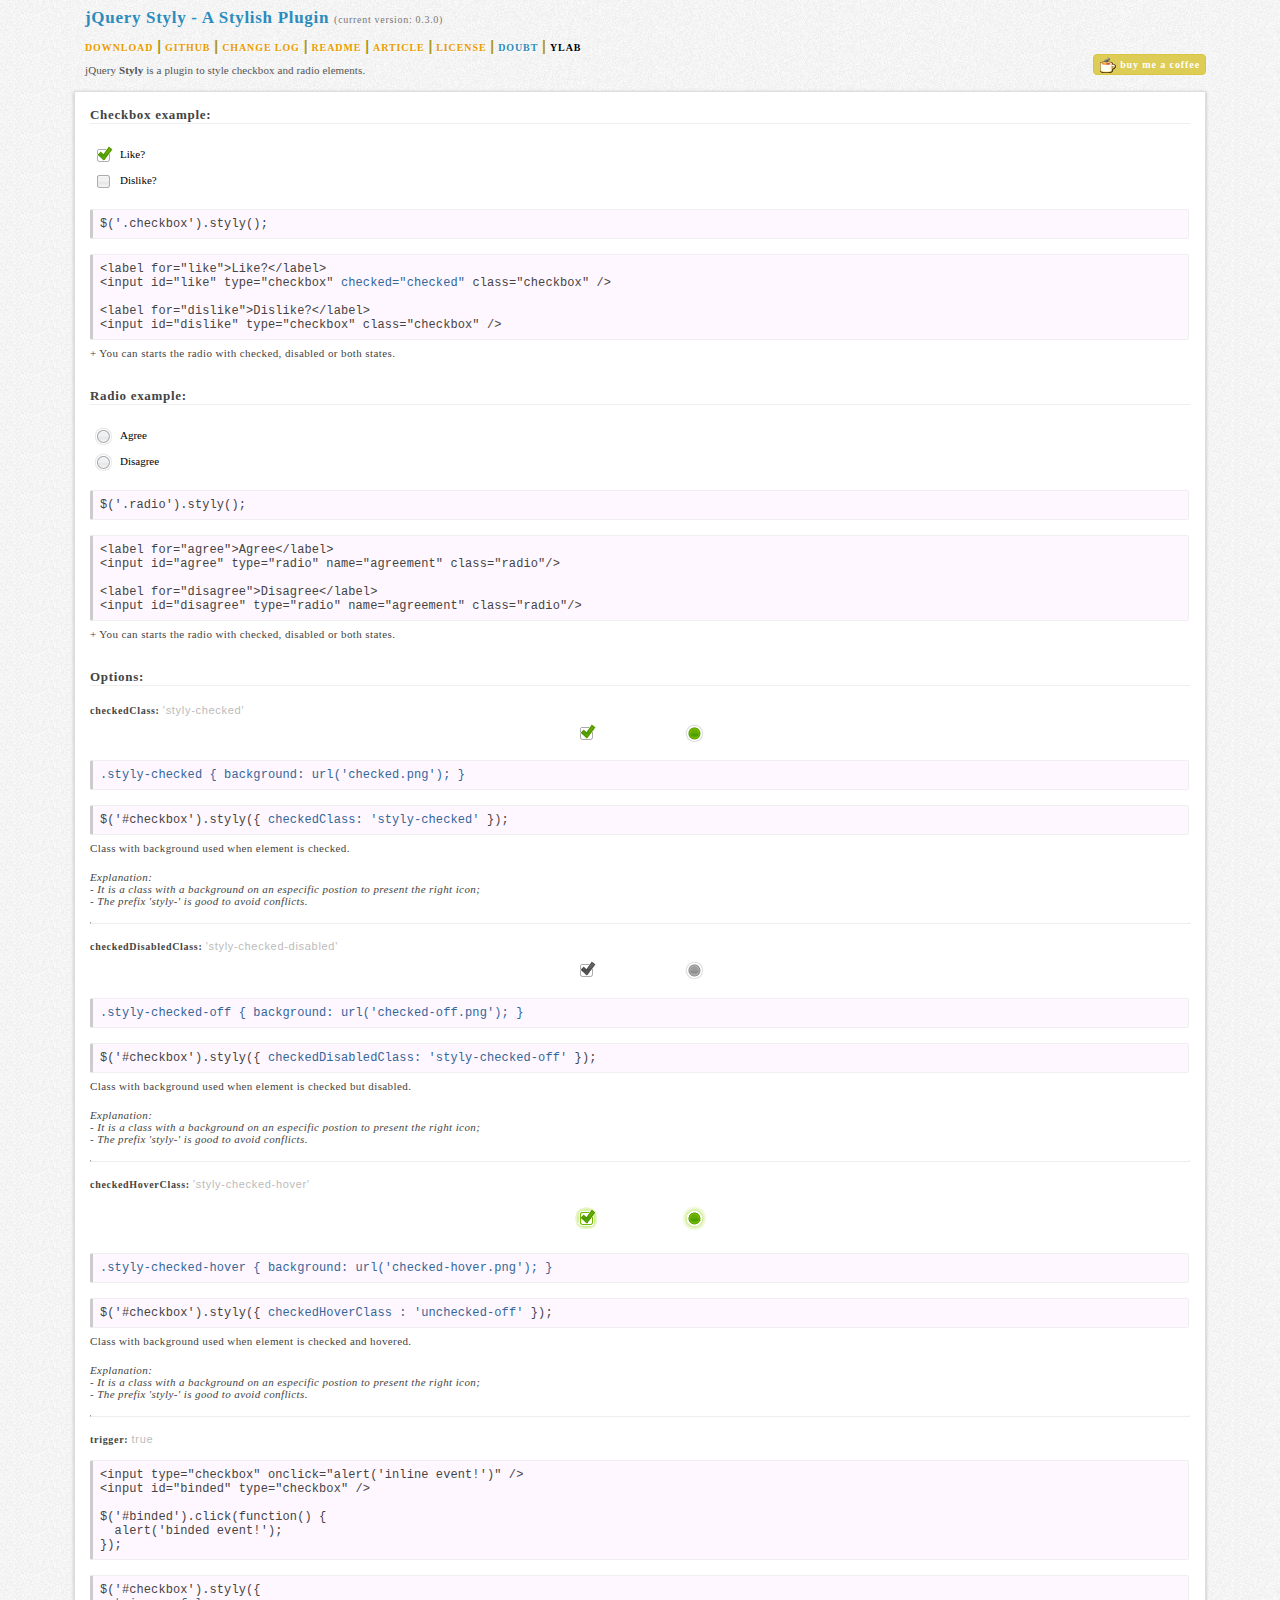
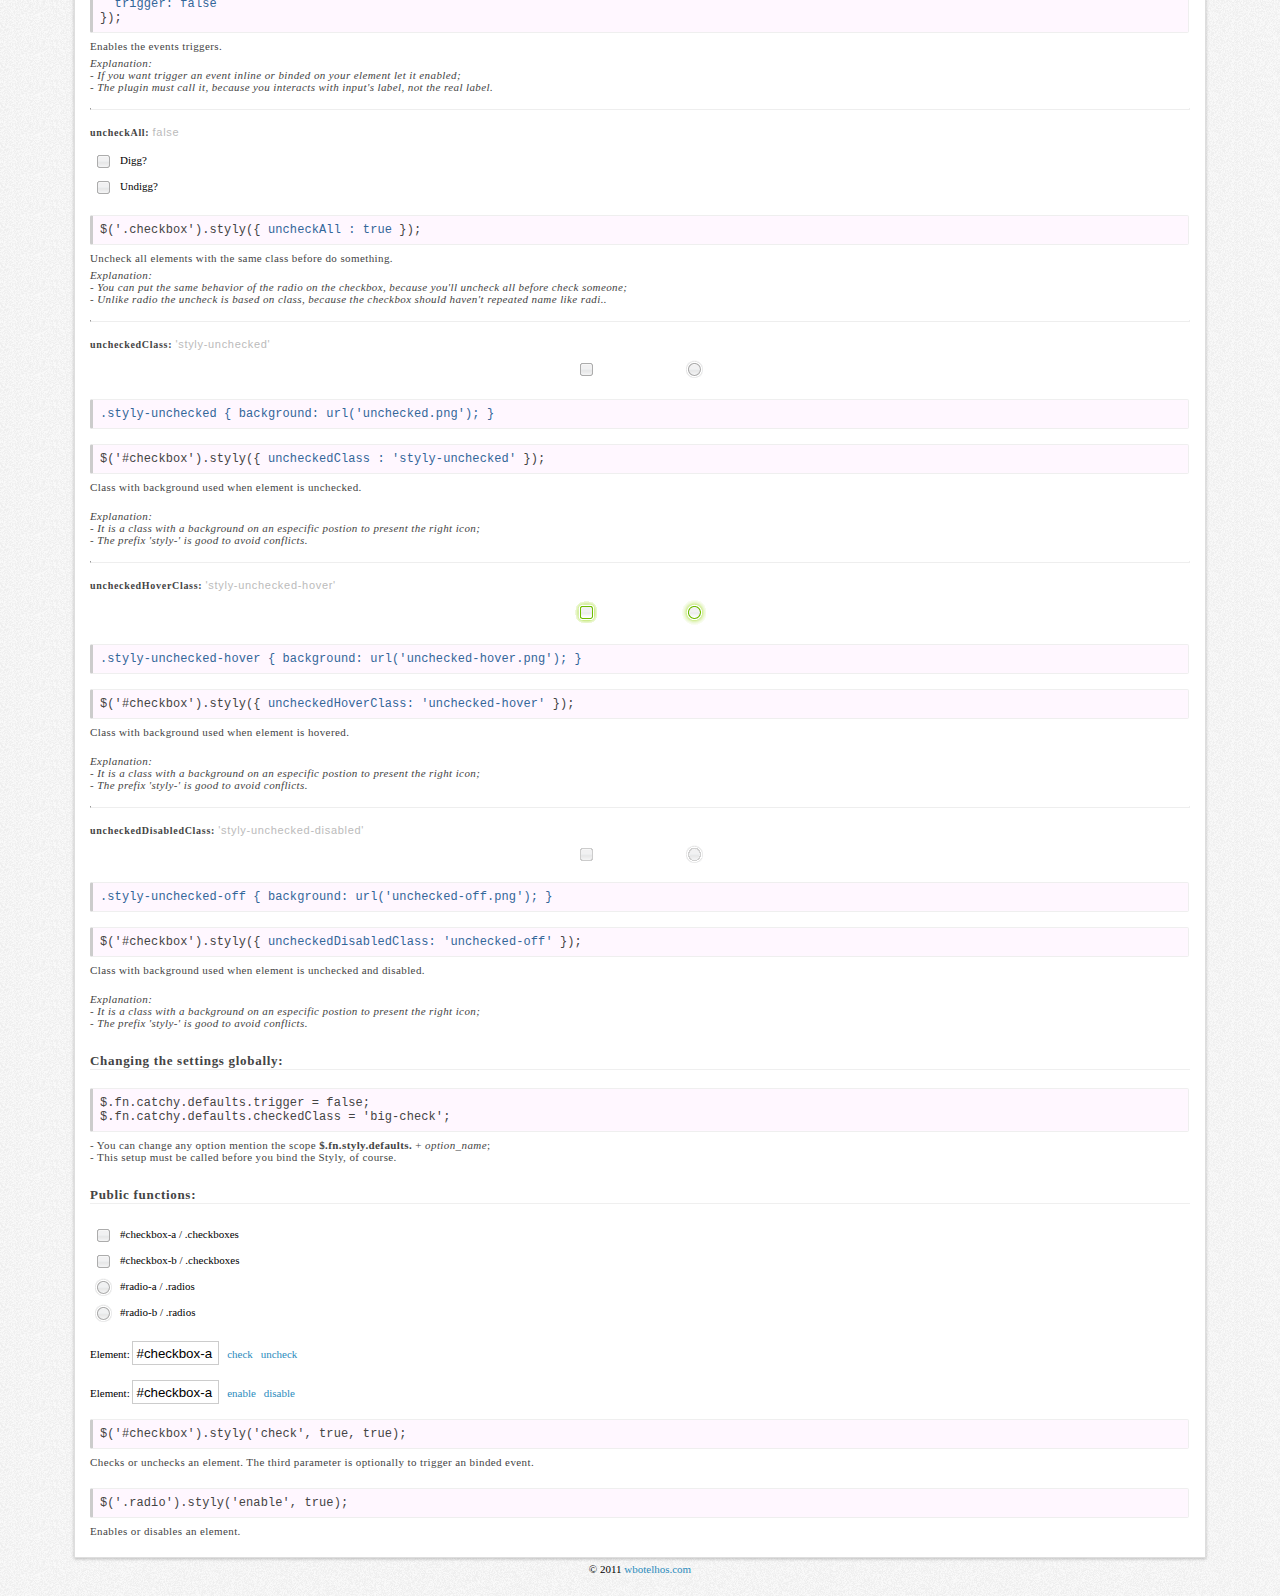
<file: index.html>
<!DOCTYPE html>

<html>
	<head>
		<meta http-equiv="Content-Type" content="text/html; charset=UTF-8" />
		<meta http-equiv="Pragma" content="no-cache" />
		<meta http-equiv="Expires" content="-1" />
		<meta name="keywords" content="jquery,plugin,styly,estilo,radio,checkbox,modern,skin" />
		<meta name="description" content="jQuery Styly - A Stylish Plugin" />

		<title>jQuery Styly - A Stylish Plugin</title>

		<!-- This CSS does not belong to the plugin. -->
		<link type="text/css" rel="stylesheet" href="doc/css/stylesheet.css"/>

		<link type="text/css" rel="stylesheet" href="css/jquery.styly.css"/>

		<script type="text/javascript" src="js/jquery.min.js"></script>
		<script type="text/javascript" src="js/jquery.styly.min.js"></script>

		<script type="text/javascript">
			// This code does not belong to the plugin. See the example code at the bottom of this page.
			var _gaq = _gaq || [];
			_gaq.push(['_setAccount', 'UA-194992347-10']);
			_gaq.push(['_trackPageview']);
			
			(function() {
				var ga = document.createElement('script'); ga.type = 'text/javascript'; ga.async = true;
				ga.src = ('https:' == document.location.protocol ? 'https://ssl' : 'http://www') + '.google-analytics.com/ga.js';
				var s = document.getElementsByTagName('script')[0]; s.parentNode.insertBefore(ga, s);
			})();
		</script>
	</head>
	<body>
		<div id="header">
			<div id="title">
				<a href="http://wbotelhos.com/styly">jQuery Styly - A Stylish Plugin</a>
				<span id="version">(current version: 0.3.0)</span>
			</div>

			<div id="menu">
				<a href="http://github.com/downloads/wbotelhos/styly/jquery.styly-0.3.0.zip" target="_blank">Download</a> |
				<a href="http://github.com/wbotelhos/styly" target="_blank">Github</a> |
				<a href="http://www.wbotelhos.com/styly/changelog.markdown" target="_blank">Change Log</a> |
				<a href="http://www.wbotelhos.com/styly/README.markdown" target="_blank">Readme</a> |
				<a href="http://www.wbotelhos.com/2011/10/15/jquery-styly-a-stylish-plugin" target="_blank">Article</a> |
				<a href="http://www.opensource.org/licenses/mit-license.php" target="_blank">License</a> |
				<a href="http://www.wbotelhos.com/2011/10/15/jquery-styly-a-stylish-plugin#comments" target="_blank" style="color: #2C8CBD;">Doubt</a> |
				<a href="http://www.wbotelhos.com/lab" target="_blank" style="color: #000;">yLab</a>
			</div>

			<a id="coffee" href="https://www.paypal.com/cgi-bin/webscr?cmd=_donations&amp;business=X8HEP2878NDEG&amp;item_name=jQuery%20Styly" target="_blank">buy me a coffee</a>

			<div class="description">jQuery <strong>Styly</strong> is a plugin to style checkbox and radio elements.</div>
		</div>

		<div id="content">
			<div class="session-first">Checkbox example:</div>

			<label for="like">Like?</label>
			<input id="like" type="checkbox" checked="checked" class="checkbox" />

			<label for="dislike">Dislike?</label>
			<input id="dislike" type="checkbox" class="checkbox" />

			<div class="source">$('.checkbox').styly();</div>

			<div class="source">
				&lt;label for="like"&gt;Like?&lt;/label&gt;<br />
				&lt;input id="like" type="checkbox" <span class="highlight">checked="checked"</span> class="checkbox" /&gt;<br /><br />

				&lt;label for="dislike"&gt;Dislike?&lt;/label&gt;<br />
				&lt;input id="dislike" type="checkbox" class="checkbox" /&gt;<br />
			</div>

			<div class="comment" style="">
				+ You can starts the radio with checked, disabled or both states.<br />
			</div>

			<div class="session">Radio example:</div>

			<label for="agree">Agree</label>
			<input id="agree" type="radio" name="agreement" class="radio"/>

			<label for="disagree">Disagree</label>
			<input id="disagree" type="radio" name="agreement" class="radio"/>

			<div class="source">$('.radio').styly();</div>

			<div class="source">
				&lt;label for="agree"&gt;Agree&lt;/label&gt;<br />
				&lt;input id="agree" type="radio" name="agreement" class="radio"/&gt;<br /><br />

				&lt;label for="disagree"&gt;Disagree&lt;/label&gt;<br />
				&lt;input id="disagree" type="radio" name="agreement" class="radio"/&gt;
			</div>

			<div class="comment" style="">
				+ You can starts the radio with checked, disabled or both states.<br />
			</div>

			<div class="session">Options:</div>

			<div class="session-option">checkedClass: <span>'styly-checked'</span></div>

			<img src="doc/img/checkedClass.png" alt="checkedClass" height="24" width="133" class="session-image" />

			<div class="source">
				<span class="highlight">.styly-checked { background: url('checked.png'); }</span>
			</div>

			<div class="source">
				$('#checkbox').styly({ <span class="highlight">checkedClass: 'styly-checked'</span> });
			</div>

			<div class="comment">Class with background used when element is checked.</div>

			<div class="comment-personal"><br />
				Explanation:<br />
				- It is a class with a background on an especific postion to present the right icon;<br />
				- The prefix 'styly-' is good to avoid conflicts.
			</div>

			<hr />

			<div class="session-option">checkedDisabledClass: <span>'styly-checked-disabled'</span></div>

			<img src="doc/img/checkedDisabledClass.png" alt="checkedDisabledClass" height="26" width="132" class="session-image" />

			<div class="source">
				<span class="highlight">.styly-checked-off { background: url('checked-off.png'); }</span>
			</div>

			<div class="source">
				$('#checkbox').styly({ <span class="highlight">checkedDisabledClass: 'styly-checked-off'</span> });
			</div>

			<div class="comment">Class with background used when element is checked but disabled.</div>

			<div class="comment-personal"><br />
				Explanation:<br />
				- It is a class with a background on an especific postion to present the right icon;<br />
				- The prefix 'styly-' is good to avoid conflicts.
			</div>

			<hr />

			<div class="session-option">checkedHoverClass: <span>'styly-checked-hover'</span></div>

			<img src="doc/img/checkedHoverClass.png" alt="checkedHoverClass" height="43" width="133" class="session-image" />

			<div class="source">
				<span class="highlight">.styly-checked-hover { background: url('checked-hover.png'); }</span>
			</div>

			<div class="source">
				$('#checkbox').styly({ <span class="highlight">checkedHoverClass : 'unchecked-off'</span> });
			</div>

			<div class="comment">Class with background used when element is checked and hovered.</div>

			<div class="comment-personal"><br />
				Explanation:<br />
				- It is a class with a background on an especific postion to present the right icon;<br />
				- The prefix 'styly-' is good to avoid conflicts.
			</div>

			<hr />

			<div class="session-option">trigger: <span>true</span></div>

			<div class="source">
				&lt;input type="checkbox" onclick="alert('inline event!')" /&gt;<br />
				&lt;input id="binded" type="checkbox" /&gt;<br /><br />

				$('#binded').click(function() {<br />
				&#160;&#160;alert('binded event!');<br />
				});
			</div>

			<div class="source">
				$('#checkbox').styly({<br />
				&#160;&#160;<span class="highlight">trigger: false</span><br />
				});
			</div>

			<div class="comment">Enables the events triggers.</div>

			<div class="comment-personal">
				Explanation:<br />
				- If you want trigger an event inline or binded on your element let it enabled;<br />
				- The plugin must call it, because you interacts with input's label, not the real label.<br />
			</div>

			<hr />

			<div class="session-option" style="margin-bottom: 10px;">uncheckAll: <span>false</span></div>

			<label for="digg">Digg?</label>
			<input id="digg" type="checkbox" class="digg" />

			<label for="undigg">Undigg?</label>
			<input id="undigg" type="checkbox" class="digg" />

			<div class="source">
				$('.checkbox').styly({ <span class="highlight">uncheckAll : true</span> });
			</div>

			<div class="comment">Uncheck all elements with the same class before do something.</div>

			<div class="comment-personal">
				Explanation:<br />
				- You can put the same behavior of the radio on the checkbox, because you'll uncheck all before check someone;<br />
				- Unlike radio the uncheck is based on class, because the checkbox should haven't repeated name like radi..<br />
			</div>

			<hr />

			<div class="session-option">uncheckedClass: <span>'styly-unchecked'</span></div>

			<img src="doc/img/uncheckedClass.png" alt="uncheckedClass" height="29" width="133" class="session-image" />

			<div class="source">
				<span class="highlight">.styly-unchecked { background: url('unchecked.png'); }</span>
			</div>

			<div class="source">
				$('#checkbox').styly({ <span class="highlight">uncheckedClass : 'styly-unchecked'</span> });
			</div>

			<div class="comment">Class with background used when element is unchecked.</div>

			<div class="comment-personal"><br />
				Explanation:<br />
				- It is a class with a background on an especific postion to present the right icon;<br />
				- The prefix 'styly-' is good to avoid conflicts.
			</div>

			<hr />

			<div class="session-option">uncheckedHoverClass: <span>'styly-unchecked-hover'</span></div>

			<img src="doc/img/uncheckedHoverClass.png" alt="uncheckedHoverClass" height="33" width="133" class="session-image" />

			<div class="source">
				<span class="highlight">.styly-unchecked-hover { background: url('unchecked-hover.png'); }</span>
			</div>

			<div class="source">
				$('#checkbox').styly({ <span class="highlight">uncheckedHoverClass: 'unchecked-hover'</span> });
			</div>

			<div class="comment">Class with background used when element is hovered.</div>

			<div class="comment-personal"><br />
				Explanation:<br />
				- It is a class with a background on an especific postion to present the right icon;<br />
				- The prefix 'styly-' is good to avoid conflicts.
			</div>

			<hr />

			<div class="session-option">uncheckedDisabledClass: <span>'styly-unchecked-disabled'</span></div>

			<img src="doc/img/uncheckedDisabledClass.png" alt="uncheckedDisabledClass" height="26" width="132" class="session-image" />

			<div class="source">
				<span class="highlight">.styly-unchecked-off { background: url('unchecked-off.png'); }</span>
			</div>

			<div class="source">
				$('#checkbox').styly({ <span class="highlight">uncheckedDisabledClass: 'unchecked-off'</span> });
			</div>

			<div class="comment">Class with background used when element is unchecked and disabled.</div>

			<div class="comment-personal"><br />
				Explanation:<br />
				- It is a class with a background on an especific postion to present the right icon;<br />
				- The prefix 'styly-' is good to avoid conflicts.
			</div>

			<div id="global-demo" class="session">Changing the settings globally:</div>

			<div class="source">
				$.fn.catchy.defaults.trigger = false;<br/>
				$.fn.catchy.defaults.checkedClass = 'big-check';
			</div>

			<span class="comment">
				- You can change any option mention the scope <b>$.fn.styly.defaults.</b> + <i>option_name</i>;<br/>
				- This setup must be called before you bind the Styly, of course.
			</span>

			<div class="session">Public functions:</div>

			<label for="checkbox-a">#checkbox-a / .checkboxes</label>
			<input id="checkbox-a" type="checkbox" name="checkbox" class="checkboxes"/>

			<label for="checkbox-b">#checkbox-b / .checkboxes</label>
			<input id="checkbox-b" type="checkbox" name="checkbox" class="checkboxes"/>

			<label for="radio-a">#radio-a / .radios</label>
			<input id="radio-a" type="radio" name="radio" class="radios"/>

			<label for="radio-b">#radio-b / .radios</label>
			<input id="radio-b" type="radio" name="radio" class="radios"/>

			<div class="action-wrapper">
				Element: <input id="check-id" type="text" value="#checkbox-a" class="action-field" />
				<a id="check-action" href="javascript:void(0);" title="check" class="action-link">check</a>
				<a id="uncheck-action" href="javascript:void(0);" title="uncheck" class="action-link">uncheck</a>
			</div>

			<div class="action-wrapper">
				Element: <input id="enable-id" type="text" value="#checkbox-a" class="action-field" />
				<a id="enable-action" href="javascript:void(0);" title="enable" class="action-link">enable</a>
				<a id="disable-action" href="javascript:void(0);" title="disable" class="action-link">disable</a>
			</div>

			<div class="source">$('#checkbox').styly('check', true, true);</div>
			<div class="comment">Checks or unchecks an element. The third parameter is optionally to trigger an binded event.</div>

			<div class="source">$('.radio').styly('enable', true);</div>
			<div class="comment">Enables or disables an element.</div>
		</div>

		<div id="footer">
			<div>&copy; 2011 <a href="http://www.wbotelhos.com" target="_blank">wbotelhos.com</a></div>
		</div>

		<script type="text/javascript">
			$(function() {

				$('.checkbox').styly();

				$('.radio').styly();

				$('.digg').styly({ uncheckAll: true });

				$('.checkboxes').styly();

				$('.radios').styly();

				$('#check-action').on('click', function() {
					$($('#check-id').val()).styly('check', true);
				});

				$('#uncheck-action').on('click', function() {
					$($('#check-id').val()).styly('check', false);
				});

				$('#enable-action').on('click', function() {
					$($('#enable-id').val()).styly('enable', true);
				});

				$('#disable-action').on('click', function() {
					var id = $('#enable-id').val();

					$($('#enable-id').val()).styly('enable', false);
				});

			});
		</script>
	</body>
</html>
</file>
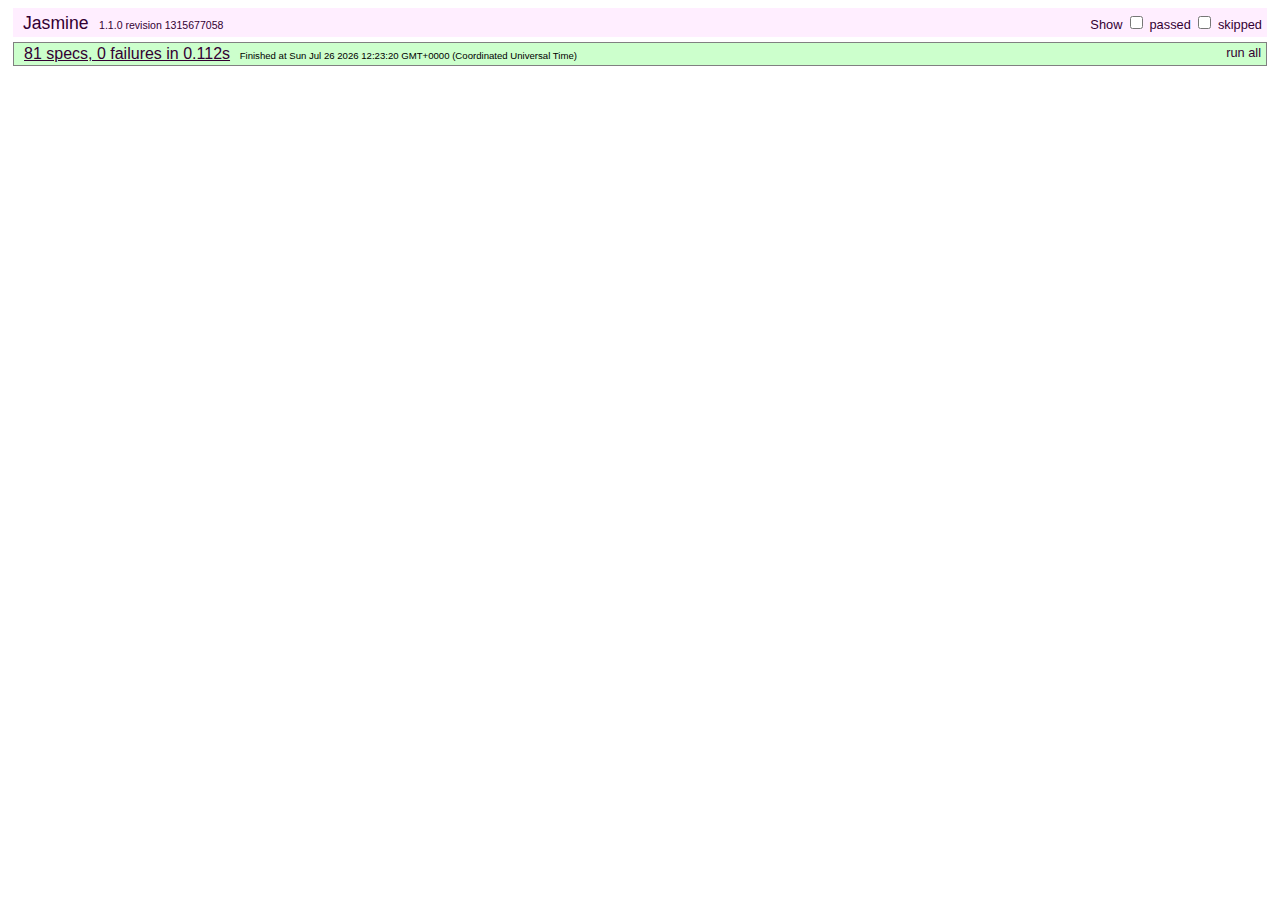
<file: test/runner.html>
<!DOCTYPE html>

<html>
	<head>
		<title>jQuery Test Runner</title>

		<link rel="stylesheet" type="text/css" href="lib/jasmine.css">
		<link rel="stylesheet" type="text/css" href="../css/jquery.styly.css">

		<script type="text/javascript" charset="utf-8" src="../js/jquery.min.js"></script>
		<script type="text/javascript" charset="utf-8" src="../js/jquery.styly.js"></script>

		<script type="text/javascript" charset="utf-8" src="lib/jasmine.js"></script>
		<script type="text/javascript" charset="utf-8" src="lib/jasmine-html.js"></script>
		<script type="text/javascript" charset="utf-8" src="lib/jasmine-jquery.js"></script>

		<script type="text/javascript" charset="utf-8" src="spec.js"></script>
	</head>
	<body>
		<script type="text/javascript">
			jasmine.getEnv().addReporter(new jasmine.TrivialReporter());
			jasmine.getEnv().execute();
		</script>
	</body>
</html>
</file>
<file: doc/css/stylesheet.css>
@CHARSET 'UTF-8'; 

/* This CSS does not belong to the plugin. */

body { background: url('../img/background.gif'); font: normal 11px verdana; }

a { color: #2C8CBD; text-decoration: none; }
a:hover { color: #48A5D4; }

hr { border-top: medium none; height: 1px; margin-bottom: 16px; margin-top: 15px; }

#coffee { background: url('../img/coffee.png') 6px 2px no-repeat #DC5; border: 1px solid #D9C640; color: #FFF; display: block; float: right; font-size: 10px; font-weight: bold; letter-spacing: .9px; margin-right: 9px; padding: 4px 5px 4px 26px; text-decoration: none; -khtml-border-radius: 4px; -moz-border-radius: 4px; -opera-border-radius: 4px; -webkit-border-radius: 4px; border-radius: 4px; }
#coffee:hover { text-decoration: underline; }

#content { background-color: #FFF; border: 1px solid #DEDEDE; box-shadow: 0 1px 3px rgba(100, 100, 100, 0.4); margin: 0 auto; padding: 15px; width: 1100px; min-height: 510px; }

#menu-feature { color: #AAA; float: left; margin-bottom: 20px; }
#menu-feature a { float: left; width: 120px }
#menu-feature a.disabled { color: #999; cursor: default; }
#menu-feature a.selected { color: #2C8CBD; cursor: default; font-weight: bold; }

#footer { clear: both; height: 25px; margin-top: 5px; width: 100%; }
#footer div { margin: 0 auto; text-align: center; width: 1100px; }

#header { margin: 0 auto; padding-left: 20px; width: 1130px; }

#menu { color: #AB9927; font: bold 14px 'Lucida Grande', 'Helvetica', 'Times New Roman', serif; text-shadow: 1px 1px 1px #FFF; text-transform: uppercase; }
#menu a { color: #EA9C00; font: bold 10px verdana; letter-spacing: .9px; text-decoration: none; }
#menu a:hover { color: #DC5; font-weight: bold; letter-spacing: .9px; text-decoration: underline; }

#title { font: bold 17px verdana; color: #269; letter-spacing: .7px; margin-bottom: 10px; text-align: left; }
#title span { color: #777; font: 10px verdana; }

#version { color: #777; font: 10px verdana; }

.action-field { border: 1px solid #CCC; height: 20px; padding-left: 3px; width: 80px; }
.action-link { margin-left: 5px; }
.action-wrapper { margin-top: 15px; }

.comment { color: #444; font: 11px verdana; letter-spacing: 0.4px; padding-bottom: 5px; text-align: left; }
.comment-personal { color: #444; font: italic 11px verdana; letter-spacing: 0.4px; text-align: left; }

.description { color: #555; letter-spacing: .1px; margin-bottom: 15px; margin-top: 10px; text-align: left; }

.highlight { color: #369; }

.session { clear: both;  font: bold 13px verdana; border-bottom: 1px solid #EFEFEF; color: #444; letter-spacing: .7px; margin-bottom: 18px; margin-top: 24px; text-align: left; }
.session-first { clear: both; font: bold 13px verdana; border-bottom: 1px solid #EFEFEF; color: #444; letter-spacing: .7px; margin-bottom: 18px; text-align: left; }
.session-image { display: block; margin: 5px auto 0; }
.session-option { font: bold 10px verdana; color: #444; letter-spacing: .7px; }
.session-option span { color: #BBB; font: 11px arial; }

.source { background: #FFF7FF; border: 1px solid #EFEFEF; border-left: 3px solid #CCC; clear: both; color: #444; font: 12px monospace; border-radius: 2px; letter-spacing: .1px; margin-bottom: 7px; margin-top: 15px; padding: 7px; width: 1081px; -khtml-border-radius: 2px; -moz-border-radius: 2px; -opera-border-radius: 2px; -webkit-border-radius: 2px; }

/* custom */
</file>
<file: test/lib/jasmine.css>
body {
  font-family: "Helvetica Neue Light", "Lucida Grande", "Calibri", "Arial", sans-serif;
}


.jasmine_reporter a:visited, .jasmine_reporter a {
  color: #303; 
}

.jasmine_reporter a:hover, .jasmine_reporter a:active {
  color: blue; 
}

.run_spec {
  float:right;
  padding-right: 5px;
  font-size: .8em;
  text-decoration: none;
}

.jasmine_reporter {
  margin: 0 5px;
}

.banner {
  color: #303;
  background-color: #fef;
  padding: 5px;
}

.logo {
  float: left;
  font-size: 1.1em;
  padding-left: 5px;
}

.logo .version {
  font-size: .6em;
  padding-left: 1em;
}

.runner.running {
  background-color: yellow;
}


.options {
  text-align: right;
  font-size: .8em;
}




.suite {
  border: 1px outset gray;
  margin: 5px 0;
  padding-left: 1em;
}

.suite .suite {
  margin: 5px; 
}

.suite.passed {
  background-color: #dfd;
}

.suite.failed {
  background-color: #fdd;
}

.spec {
  margin: 5px;
  padding-left: 1em;
  clear: both;
}

.spec.failed, .spec.passed, .spec.skipped {
  padding-bottom: 5px;
  border: 1px solid gray;
}

.spec.failed {
  background-color: #fbb;
  border-color: red;
}

.spec.passed {
  background-color: #bfb;
  border-color: green;
}

.spec.skipped {
  background-color: #bbb;
}

.messages {
  border-left: 1px dashed gray;
  padding-left: 1em;
  padding-right: 1em;
}

.passed {
  background-color: #cfc;
  display: none;
}

.failed {
  background-color: #fbb;
}

.skipped {
  color: #777;
  background-color: #eee;
  display: none;
}


/*.resultMessage {*/
  /*white-space: pre;*/
/*}*/

.resultMessage span.result {
  display: block;
  line-height: 2em;
  color: black;
}

.resultMessage .mismatch {
  color: black;
}

.stackTrace {
  white-space: pre;
  font-size: .8em;
  margin-left: 10px;
  max-height: 5em;
  overflow: auto;
  border: 1px inset red;
  padding: 1em;
  background: #eef;
}

.finished-at {
  padding-left: 1em;
  font-size: .6em;
}

.show-passed .passed,
.show-skipped .skipped {
  display: block;
}


#jasmine_content {
  position:fixed;
  right: 100%;
}

.runner {
  border: 1px solid gray;
  display: block;
  margin: 5px 0;
  padding: 2px 0 2px 10px;
}
</file>
